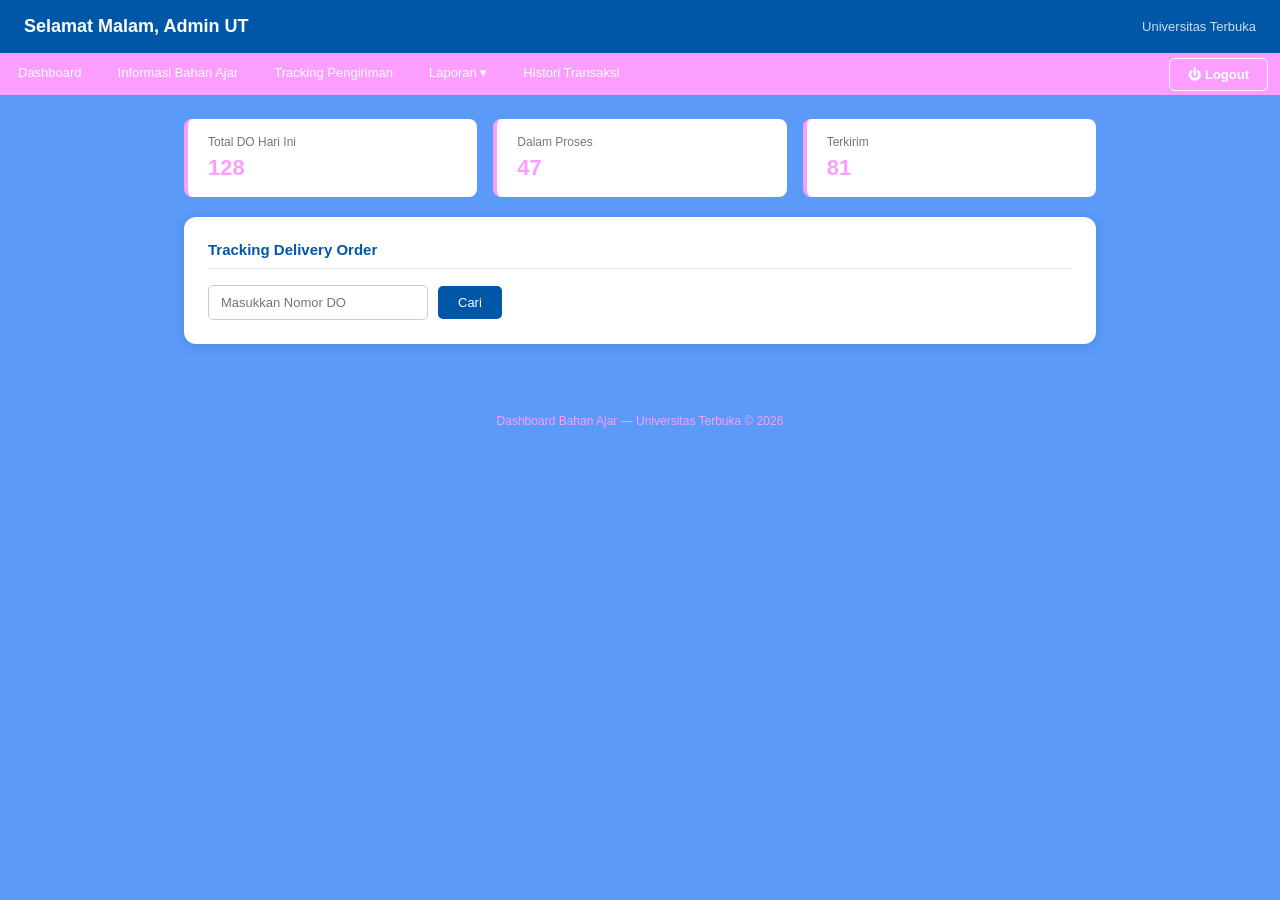
<file: dashboard.html>
<!DOCTYPE html>
<html lang="id">
<head>
  <meta charset="UTF-8">
  <meta name="viewport" content="width=device-width, initial-scale=1.0">
  <title>Dashboard UT</title>
  <link rel="stylesheet" href="css/style.css">
  <script src="js/script.js" defer></script>
</head>
<body>

    <body class="dashboard-page">
<header>
  <h2 id="greeting">Selamat Datang</h2>
  <span class="header-logo">Universitas Terbuka</span>
</header>

<div class="navbar">
  <a href="dashboard.html">Dashboard</a>
  <a href="stok.html">Informasi Bahan Ajar</a>
  <a href="tracking.html">Tracking Pengiriman</a>

  <div class="dropdown">
    <button class="dropbtn">Laporan ▾</button>
    <div class="dropdown-content">
      <a href="#">Monitoring Progress DO</a>
      <a href="#">Rekap Bahan Ajar</a>
    </div>
  </div>

  <a href="#">Histori Transaksi</a>
  <button class="btn-logout" onclick="logout()">⏻ Logout</button>
</div>
</div>

<div class="container">

  <!-- Ringkasan -->
  <div class="stats-row">
    <div class="stat-box">
      <div class="label">Total DO Hari Ini</div>
      <div class="value">128</div>
    </div>
    <div class="stat-box">
      <div class="label">Dalam Proses</div>
      <div class="value">47</div>
    </div>
    <div class="stat-box">
      <div class="label">Terkirim</div>
      <div class="value">81</div>
    </div>
  </div>

  <!-- Tracking -->
  <div class="card">
    <h3>Tracking Delivery Order</h3>
    <div class="search-row">
      <input type="text" id="do" placeholder="Masukkan Nomor DO">
      <button onclick="cariDO()">Cari</button>
    </div>

    <div class="result-box" id="hasil">
      <table class="result-table">
        <tr><td>Nama Penerima</td><td id="r-nama">—</td></tr>
        <tr><td>Status</td><td><span class="badge" id="r-status">—</span></td></tr>
        <tr><td>Ekspedisi</td><td id="r-exp">—</td></tr>
        <tr><td>Tanggal Kirim</td><td id="r-tgl">—</td></tr>
        <tr><td>Jenis Paket</td><td id="r-jenis">—</td></tr>
        <tr><td>Total Biaya</td><td id="r-total">—</td></tr>
      </table>

      <div class="progress-label">
        <span>Progress Pengiriman</span>
        <span id="persen">60%</span>
      </div>
      <div class="progress">
        <div class="progress-bar" id="progressBar">60%</div>
      </div>

      <div class="steps">
        <div class="step done">Pesanan Dibuat</div>
        <div class="step done">Diproses</div>
        <div class="step active">Dikirim</div>
        <div class="step">Tiba di Tujuan</div>
        <div class="step">Diterima</div>
      </div>
    </div>
  </div>

</div>

<footer>Dashboard Bahan Ajar &mdash; Universitas Terbuka &copy; 2026</footer>


</body>
</html>
</file>
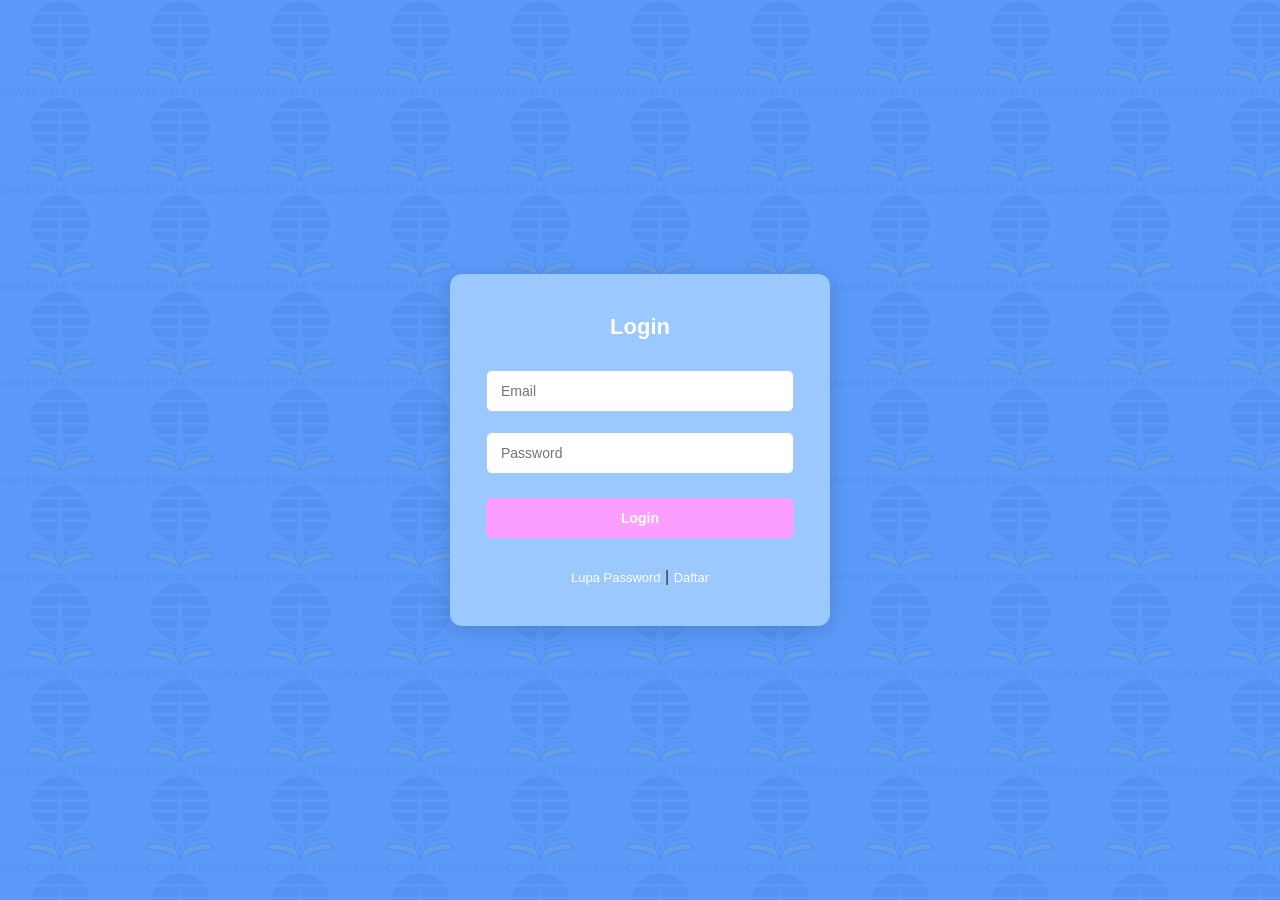
<file: login.html>
<!DOCTYPE html>
<html lang="id">
<head>
    <meta charset="UTF-8">
    <title>Login UT</title>
    <link rel="stylesheet" href="css/style.css">
<script src="js/script.js" defer></script>

</head>
<body>

    <body class="login-page"></body>
    <div class="login-box">
        <h2>Login</h2>

        <input type="email" id="email" placeholder="Email">
        <input type="password" id="password" placeholder="Password">

        <button onclick="login()">Login</button>

        <br><br>

        <a onclick="openModal('lupa')">Lupa Password</a> |
        <a onclick="openModal('daftar')">Daftar</a>
    </div>

    <!-- Modal Lupa -->
    <div class="modal" id="lupaModal">
        <div class="modal-content">
            <h3>Lupa Password</h3>
            <p>Fitur belum tersedia</p>
            <button onclick="closeModal()">Tutup</button>
        </div>
    </div>

    <!-- Modal Daftar -->
    <div class="modal" id="daftarModal">
        <div class="modal-content">
            <h3>Daftar</h3>
            <p>Fitur belum tersedia</p>
            <button onclick="closeModal()">Tutup</button>
        </div>
    </div>

    

</body>
</html>
</file>
<file: css/style.css>
/* ================================================
   GLOBAL - berlaku di semua halaman
   ================================================ */
* {
  box-sizing: border-box;
  margin: 0;
  padding: 0;
}

body {
  font-family: 'Segoe UI', Tahoma, sans-serif;
  color: #333;
}

a {
  text-decoration: none;
  color: rgb(252, 252, 254);
  cursor: pointer;
}


/* ================================================
   LOGIN PAGE
   ================================================ */
/* yang baru */
body.login-page {
  background: #5b9af9;
  display: flex;
  justify-content: center;
  align-items: center;
  min-height: 100vh;
  position: relative;
}

body.login-page::before {
  content: '';
  position: fixed;
  inset: 0;
  background-image: url('../assets/Logo_Universitas_Terbuka_(HD).png');
  background-repeat: repeat;
  background-size: 120px;
  opacity: 0.08;
  z-index: 0;
  pointer-events: none;
}

.login-box {
  position: relative;
  z-index: 1;
}

body.login-page h2 {
  color: #fefefe;
  margin-bottom: 20px;
  font-size: 22px;
}

.login-box {
  background: rgb(154, 200, 255);
  padding: 40px 36px;
  border-radius: 12px;
  width: 380px;
  text-align: center;
  box-shadow: 0 4px 20px rgba(0, 0, 0, 0.15);
}

.login-box input {
  width: 100%;
  padding: 12px 14px;
  margin: 10px 0;
  border: 1px solid #aac8f5;
  border-radius: 6px;
  font-size: 14px;
  outline: none;
  background: white;
  transition: border-color 0.2s;
}

.login-box input:focus {
  border-color: #0057a8;
}

.login-box button {
  width: 100%;
  padding: 12px;
  margin-top: 14px;
  background-color: #fc9eff;
  color: white;
  border: none;
  border-radius: 6px;
  cursor: pointer;
  font-size: 14px;
  font-weight: 600;
  transition: background 0.2s;
}

.login-box button:hover {
  background-color: #e070f5;
}

.login-box a {
  display: inline-block;
  margin-top: 14px;
  font-size: 13px;
  color: #fefefe;
}

/* Modal Login */
.modal {
  display: none;
  position: fixed;
  top: 0;
  left: 0;
  width: 100%;
  height: 100%;
  background: rgba(0, 0, 0, 0.35);
  z-index: 1000;
}

.modal-content {
  background: white;
  padding: 28px 24px;
  margin: 15% auto;
  width: 320px;
  text-align: center;
  border-radius: 10px;
  box-shadow: 0 4px 16px rgba(0,0,0,0.2);
}

.modal-content button {
  width: auto;
  padding: 8px 24px;
  margin-top: 14px;
  background-color: #fc9eff;
  color: white;
  border: none;
  border-radius: 6px;
  cursor: pointer;
  font-size: 13px;
}

.modal-content button:hover {
  background-color: #e070f5;
}


/* ================================================
   DASHBOARD PAGE
   ================================================ */
body.dashboard-page {
  background: #5b9af9;
}

/* Header */
body.dashboard-page header {
  background: #0057a8;
  color: white;
  padding: 16px 24px;
  display: flex;
  align-items: center;
  justify-content: space-between;
}

body.dashboard-page header h2 {
  font-size: 18px;
  font-weight: 600;
  color: white;
}

.header-logo {
  font-size: 13px;
  opacity: 0.8;
}

/* Navbar */
.navbar {
  background-color: #fc9eff;
  display: flex;
  flex-wrap: wrap;
}

.navbar a {
  color: #fdfefe;
  padding: 12px 18px;
  text-decoration: none;
  font-size: 13px;
  transition: background 0.2s;
}

.navbar a:hover {
  background-color: #003366;
  color: white;
}

/* Dropdown */
.dropdown {
  position: relative;
}

.dropdown .dropbtn {
  background-color: #fc9eff;
  color: white;
  padding: 12px 18px;
  border: none;
  cursor: pointer;
  font-size: 13px;
  font-family: 'Segoe UI', Tahoma, sans-serif;
  transition: background 0.2s;
}

.dropdown:hover .dropbtn {
  background-color: #003366;
}

.dropdown-content {
  display: none;
  position: absolute;
  top: 100%;
  left: 0;
  background-color: white;
  min-width: 230px;
  box-shadow: 0 4px 12px rgba(0,0,0,0.15);
  border-radius: 0 0 6px 6px;
  z-index: 999;
  border-top: 2px solid #fdc7ff;
}

.dropdown-content a {
  display: block;
  color: #333;
  padding: 10px 16px;
  text-decoration: none;
  font-size: 13px;
}

.dropdown-content a:hover {
  background-color: #fc9eff;
  color: #0057a8;
}

.dropdown:hover .dropdown-content {
  display: block;
}

/* Container */
.container {
  padding: 24px;
  max-width: 960px;
  margin: 0 auto;
}

/* Stat Boxes */
.stats-row {
  display: flex;
  gap: 16px;
  margin-bottom: 20px;
  flex-wrap: wrap;
}

.stat-box {
  background: white;
  border-radius: 8px;
  padding: 16px 20px;
  flex: 1;
  min-width: 160px;
  border-left: 4px solid #fc9eff;
}

.stat-box .label {
  font-size: 12px;
  color: #777;
  margin-bottom: 6px;
}

.stat-box .value {
  font-size: 22px;
  font-weight: 700;
  color: #fc9eff;
}

/* Card */
.card {
  background: white;
  padding: 24px;
  border-radius: 8px;
  box-shadow: 0 1px 4px rgba(0,0,0,0.08);
  margin-bottom: 20px;
}

.card h3 {
  font-size: 15px;
  font-weight: 600;
  color: #0057a8;
  margin-bottom: 16px;
  padding-bottom: 10px;
  border-bottom: 1px solid #e8e8e8;
}

/* Search */
.search-row {
  display: flex;
  gap: 10px;
  align-items: center;
  flex-wrap: wrap;
}

.search-row input {
  padding: 9px 12px;
  border: 1px solid #ccc;
  border-radius: 5px;
  font-size: 13px;
  width: 220px;
  outline: none;
  transition: border-color 0.2s;
}

.search-row input:focus {
  border-color: #0057a8;
}

.search-row button {
  padding: 9px 20px;
  background: #0057a8;
  color: white;
  border: none;
  border-radius: 5px;
  cursor: pointer;
  font-size: 13px;
  transition: background 0.2s;
}

.search-row button:hover {
  background: #004080;
}

/* Result */
.result-box {
  margin-top: 16px;
  display: none;
}

.result-table {
  width: 100%;
  border-collapse: collapse;
  font-size: 13px;
}

.result-table td {
  padding: 8px 12px;
  border-bottom: 1px solid #f0f0f0;
}

.result-table td:first-child {
  color: #777;
  width: 140px;
  font-weight: 500;
}

.badge {
  display: inline-block;
  padding: 3px 10px;
  border-radius: 12px;
  font-size: 12px;
  font-weight: 600;
  background: #fff3cd;
  color: #856404;
}

/* Progress */
.progress-label {
  display: flex;
  justify-content: space-between;
  font-size: 12px;
  color: #0057a8;
  margin-top: 14px;
  margin-bottom: 4px;
}

.progress {
  width: 100%;
  background: #e8e8e8;
  border-radius: 6px;
  overflow: hidden;
  height: 18px;
}

.progress-bar {
  height: 18px;
  background: linear-gradient(to right, #f58, #fc9eff);
  width: 0%;
  border-radius: 6px;
  transition: width 0.8s ease;
  text-align: center;
  color: white;
  font-size: 11px;
  line-height: 18px;
  font-weight: 600;
}

/* Steps */
.steps {
  display: flex;
  justify-content: space-between;
  margin-top: 12px;
}

.step {
  text-align: center;
  font-size: 11px;
  color: #bbb;
  flex: 1;
  position: relative;
}

.step.done {
  color: #0057a8;
  font-weight: 600;
}

.step.active {
  color: #0057a8;
  font-weight: 700;
}

.step::before {
  content: '';
  display: block;
  width: 10px;
  height: 10px;
  border-radius: 50%;
  background: #ddd;
  margin: 0 auto 4px;
}

.step.done::before,
.step.active::before {
  background: #fc9eff;
}

/* Footer */
footer {
  text-align: center;
  padding: 16px;
  font-size: 12px;
  color: #fc9eff;
  margin-top: 10px;
}

/* STOK PAGE */
.dashboard-page table {
    border-collapse: collapse;
}

.dashboard-page th,
.dashboard-page td {
    padding: 10px;
    text-align: left;
}

/* ================================================
   STOK PAGE — ENHANCED DESIGN
   ================================================ */

/* Navbar active state & hover upgrade */
.navbar a.active {
  border-bottom: 3px solid #fff;
  background: rgba(255, 255, 255, 0.15);
}

.navbar a {
  border-bottom: 3px solid transparent;
  transition: background 0.2s, border-bottom 0.2s;
}

.navbar a:hover {
  border-bottom: 3px solid #fff;
  background: rgba(0, 0, 0, 0.1);
}

/* Card upgrade */
.card {
  border-radius: 12px;
  box-shadow: 0 2px 16px rgba(0, 0, 0, 0.08), 0 1px 4px rgba(0, 0, 0, 0.05);
  overflow: hidden;
  padding: 0;
}

.card-header {
  padding: 16px 24px;
  border-bottom: 1px solid #f0e8ff;
  display: flex;
  align-items: center;
  gap: 10px;
  background: linear-gradient(135deg, #fdf0ff 0%, #f5f0ff 100%);
}

.card-header h3 {
  font-size: 15px;
  font-weight: 600;
  color: #0057a8;
  margin: 0;
  border: none;
  padding: 0;
}

.card-icon {
  width: 32px;
  height: 32px;
  background: #fc9eff;
  border-radius: 8px;
  display: flex;
  align-items: center;
  justify-content: center;
  font-size: 15px;
  color: white;
  flex-shrink: 0;
}

.card-body {
  padding: 20px 24px;
}

/* Form row */
.form-row {
  display: flex;
  gap: 10px;
  flex-wrap: wrap;
  align-items: flex-end;
}

.form-group {
  display: flex;
  flex-direction: column;
  gap: 5px;
  flex: 1;
  min-width: 130px;
}

.form-group--wide {
  flex: 2;
}

.form-group label {
  font-size: 11px;
  font-weight: 600;
  color: #888;
  letter-spacing: 0.5px;
  text-transform: uppercase;
}

.form-group input {
  padding: 10px 14px;
  border: 1.5px solid #e0d6f7;
  border-radius: 8px;
  font-size: 13px;
  outline: none;
  background: #fafafa;
  color: #333;
  transition: border-color 0.2s, box-shadow 0.2s;
}

.form-group input:focus {
  border-color: #fc9eff;
  box-shadow: 0 0 0 3px rgba(252, 158, 255, 0.15);
  background: #fff;
}

.btn-tambah {
  padding: 10px 22px;
  background: #fc9eff;
  color: white;
  border: none;
  border-radius: 8px;
  cursor: pointer;
  font-size: 13px;
  font-weight: 600;
  white-space: nowrap;
  align-self: flex-end;
  box-shadow: 0 2px 8px rgba(252, 158, 255, 0.4);
  transition: background 0.2s, transform 0.1s;
}

.btn-tambah:hover {
  background: #e070f5;
  transform: translateY(-1px);
}

.btn-tambah:active {
  transform: translateY(0);
}

/* Table upgrade */
.table-wrap {
  overflow-x: auto;
}

#tabelStok {
  width: 100%;
  border-collapse: collapse;
  font-size: 13px;
}

#tabelStok thead tr {
  background: linear-gradient(135deg, #f5f0ff, #ffe8ff);
}

#tabelStok thead th {
  padding: 13px 16px;
  text-align: left;
  font-weight: 600;
  font-size: 12px;
  color: #0057a8;
  letter-spacing: 0.4px;
  text-transform: uppercase;
  border-bottom: 2px solid #e8d8ff;
}

#tabelStok tbody tr {
  border-bottom: 1px solid #f4f0fa;
  transition: background 0.15s;
}

#tabelStok tbody tr:hover {
  background: #fdf5ff;
}

#tabelStok tbody tr:last-child {
  border-bottom: none;
}

#tabelStok tbody td {
  padding: 12px 16px;
  color: #444;
  vertical-align: middle;
}

/* Kode badge */
.kode-badge {
  display: inline-flex;
  align-items: center;
  padding: 3px 10px;
  background: #f0e8ff;
  color: #6a20c8;
  border-radius: 6px;
  font-size: 12px;
  font-weight: 600;
  letter-spacing: 0.5px;
}

/* Stok pill */
.stok-pill {
  display: inline-flex;
  align-items: center;
  padding: 4px 12px;
  border-radius: 20px;
  font-size: 12px;
  font-weight: 600;
}

.stok-high { background: #e7f9ee; color: #1a7a3a; }
.stok-med  { background: #fff8e1; color: #b07000; }
.stok-low  { background: #fff0f0; color: #c0392b; }

.card:not(:has(.card-header)) {
  padding: 24px;
}

/* ================================================
   TOAST NOTIFICATION
   ================================================ */
.toast {
  position: fixed;
  top: 24px;
  right: 24px;
  padding: 14px 20px;
  border-radius: 10px;
  font-size: 14px;
  font-weight: 600;
  color: white;
  z-index: 9999;
  display: flex;
  align-items: center;
  gap: 10px;
  box-shadow: 0 4px 20px rgba(0, 0, 0, 0.15);
  transform: translateX(120%);
  transition: transform 0.35s cubic-bezier(0.34, 1.56, 0.64, 1);
  min-width: 260px;
  max-width: 340px;
}

.toast.show {
  transform: translateX(0);
}

.toast.success {
  background: linear-gradient(135deg, #1a7a3a, #22a84e);
  border-left: 5px solid #0f5c2a;
}

.toast.error {
  background: linear-gradient(135deg, #c0392b, #e74c3c);
  border-left: 5px solid #922b21;
}

.toast-icon {
  font-size: 18px;
  flex-shrink: 0;
}

.toast-msg {
  flex: 1;
  line-height: 1.4;
}

/* Logout button */
.btn-logout {
  margin-left: auto;
  padding: 8px 18px;
  background: transparent;
  color: white;
  border: 1.5px solid rgb(251, 249, 251);
  border-radius: 6px;
  cursor: pointer;
  font-size: 13px;
  font-weight: 600;
  font-family: 'Segoe UI', Tahoma, sans-serif;
  transition: background 0.2s, border-color 0.2s;
  align-self: center;
  margin-top: 4px;
  margin-bottom: 4px;
  margin-right: 12px;
}

.btn-logout:hover {
  background: rgba(237, 77, 221, 0.6);
  border-color: #ed4ddd99;
}

.status {
  padding: 5px 10px;
  border-radius: 10px;
  color: white;
  font-size: 12px;
}

.aman {
  background: green;
}

.menipis {
  background: orange;
}

.kosong {
  background: red;
}

/* ================================================
   TRACKING PAGE - Additional styles
   Consistent with existing design system
   ================================================ */

/* Input tracking */
.tracking-input-row {
  display: flex;
  gap: 10px;
  align-items: center;
  flex-wrap: wrap;
  margin-bottom: 24px;
}

.tracking-input-row input {
  flex: 1;
  min-width: 200px;
  padding: 10px 14px;
  border: 1.5px solid #e0d6f7;
  border-radius: 8px;
  font-size: 13px;
  outline: none;
  background: #fafafa;
  color: #333;
  font-family: 'Segoe66 UI', Tahoma, sans-serif;
  transition: border-color 0.2s, box-shadow 0.2s;
}

.tracking-input-row input:focus {
  border-color: #fc9eff;
  box-shadow: 0 0 0 3px rgba(252, 158, 255, 0.15);
  background: #fff;
}

.tracking-input-row button {
  padding: 10px 22px;
  background: #fc9eff;
  color: white;
  border: none;
  border-radius: 8px;
  cursor: pointer;
  font-size: 13px;
  font-weight: 600;
  white-space: nowrap;
  box-shadow: 0 2px 8px rgba(252, 158, 255, 0.4);
  font-family: 'Segoe UI', Tahoma, sans-serif;
  transition: background 0.2s, transform 0.1s;
}

.tracking-input-row button:hover {
  background: #e070f5;
  transform: translateY(-1px);
}

.tracking-input-row button:active {
  transform: translateY(0);
}

/* Data pengiriman table */
.tracking-result {
  margin-top: 8px;
}

.tracking-info-table {
  width: 100%;
  border-collapse: collapse;
  font-size: 13px;
  margin-bottom: 24px;
}

.tracking-info-table td {
  padding: 9px 12px;
  border-bottom: 1px solid #f0f0f0;
  vertical-align: middle;
}

.tracking-info-table td:first-child {
  color: #888;
  width: 140px;
  font-weight: 600;
  font-size: 12px;
  text-transform: uppercase;
  letter-spacing: 0.4px;
}

.tracking-info-table tr:last-child td {
  border-bottom: none;
}

/* Section heading inside result */
.tracking-section-title {
  font-size: 13px;
  font-weight: 700;
  color: #0057a8;
  text-transform: uppercase;
  letter-spacing: 0.5px;
  margin: 20px 0 12px;
  padding-bottom: 8px;
  border-bottom: 2px solid #f0e8ff;
}

/* Timeline / riwayat perjalanan */
.timeline {
  list-style: none;
  padding: 0;
  margin: 0;
  position: relative;
}

.timeline::before {
  content: '';
  position: absolute;
  left: 11px;
  top: 4px;
  bottom: 4px;
  width: 2px;
  background: linear-gradient(to bottom, #fc9eff, #e0d6f7);
  border-radius: 2px;
}

.timeline li {
  display: flex;
  gap: 16px;
  align-items: flex-start;
  padding: 8px 0 8px 32px;
  position: relative;
  font-size: 13px;
  color: #444;
}

.timeline li::before {
  content: '';
  position: absolute;
  left: 5px;
  top: 12px;
  width: 14px;
  height: 14px;
  border-radius: 50%;
  background: #fc9eff;
  border: 2px solid #fff;
  box-shadow: 0 0 0 2px #fc9eff;
  flex-shrink: 0;
}

.timeline li:first-child::before {
  background: #0057a8;
  box-shadow: 0 0 0 2px #0057a8;
}

.timeline-time {
  color: #888;
  font-size: 12px;
  white-space: nowrap;
  min-width: 130px;
}

.timeline-desc {
  color: #333;
  line-height: 1.5;
}

/* Status badge on tracking */
.status-badge {
  display: inline-flex;
  align-items: center;
  gap: 6px;
  padding: 4px 12px;
  border-radius: 20px;
  font-size: 12px;
  font-weight: 600;
}

.status-badge.dikirim {
  background: #e7f9ee;
  color: #1a7a3a;
}

.status-badge.proses {
  background: #fff8e1;
  color: #b07000;
}

.status-badge.selesai {
  background: #e8f0fb;
  color: #0057a8;
}

.status-badge.gagal {
  background: #fff0f0;
  color: #c0392b;
}

/* Empty / not found state */
.tracking-empty {
  text-align: center;
  padding: 40px 20px;
  color: #aaa;
  font-size: 13px;
}

.tracking-empty .empty-icon {
  font-size: 36px;
  display: block;
  margin-bottom: 10px;
}
</file>
